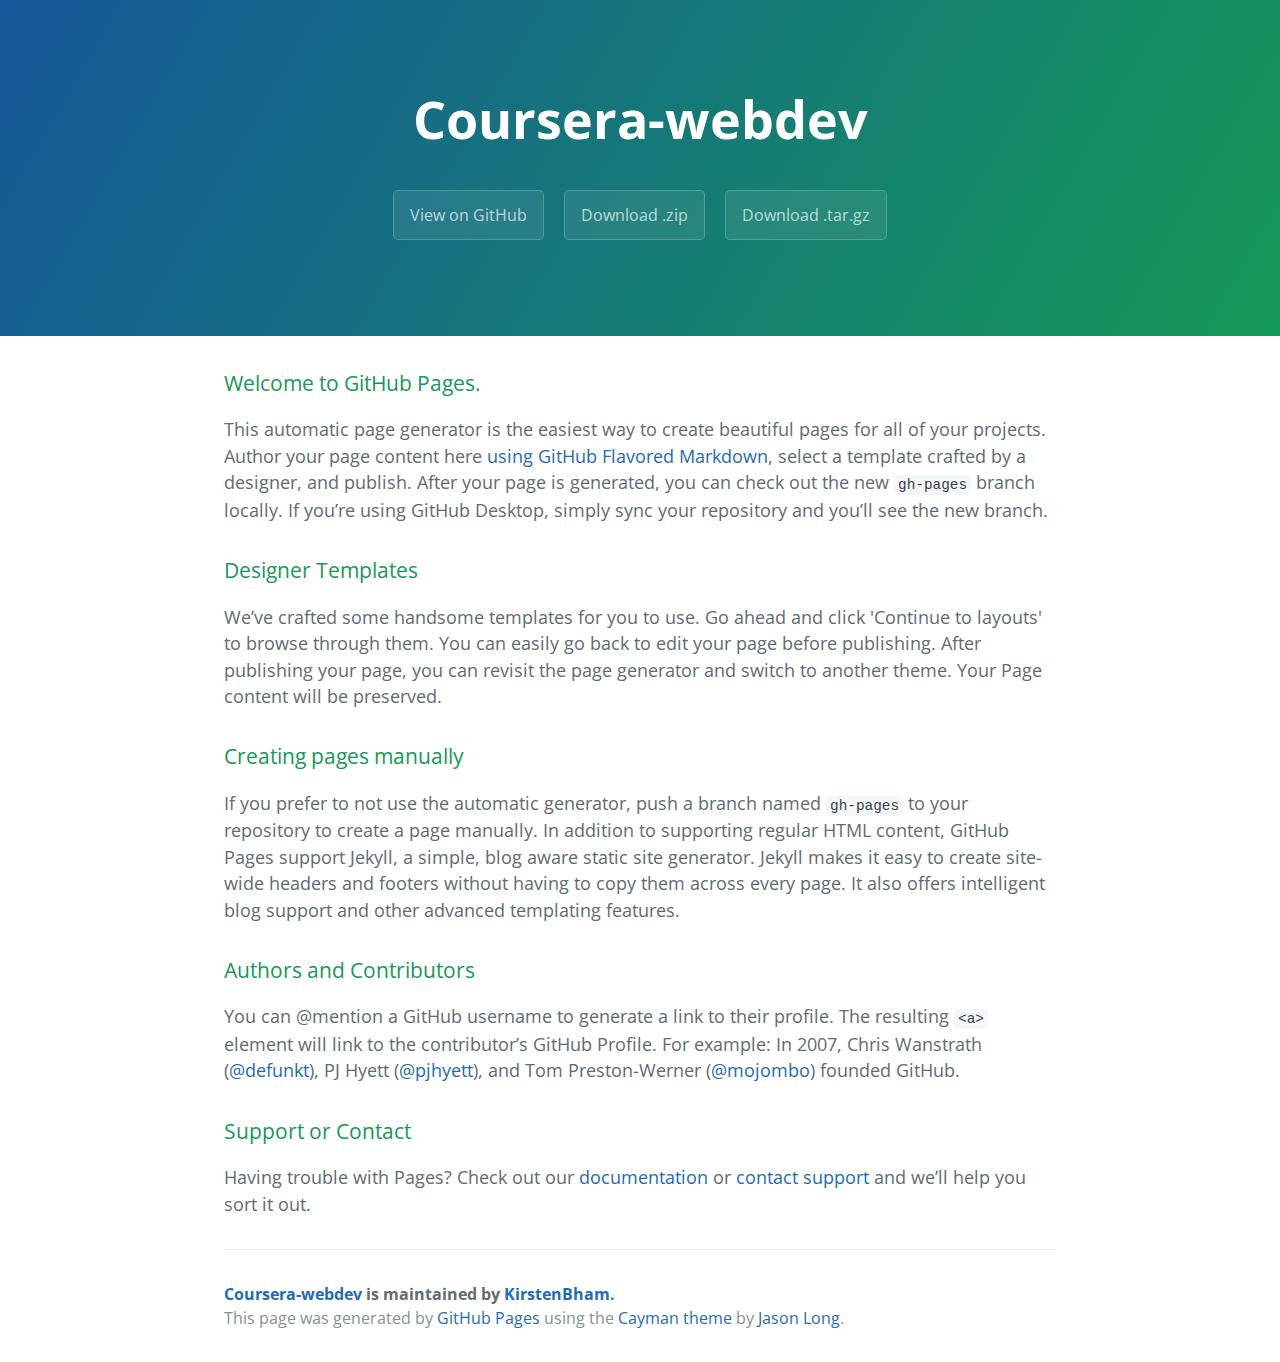
<file: index.html>
<!DOCTYPE html>
<html lang="en-us">
  <head>
    <meta charset="UTF-8">
    <title>Coursera-webdev by KirstenBham</title>
    <meta name="viewport" content="width=device-width, initial-scale=1">
    <link rel="stylesheet" type="text/css" href="stylesheets/normalize.css" media="screen">
    <link href='https://fonts.googleapis.com/css?family=Open+Sans:400,700' rel='stylesheet' type='text/css'>
    <link rel="stylesheet" type="text/css" href="stylesheets/stylesheet.css" media="screen">
    <link rel="stylesheet" type="text/css" href="stylesheets/github-light.css" media="screen">
  </head>
  <body>
    <section class="page-header">
      <h1 class="project-name">Coursera-webdev</h1>
      <h2 class="project-tagline"></h2>
      <a href="https://github.com/KirstenBham/coursera-webdev" class="btn">View on GitHub</a>
      <a href="https://github.com/KirstenBham/coursera-webdev/zipball/master" class="btn">Download .zip</a>
      <a href="https://github.com/KirstenBham/coursera-webdev/tarball/master" class="btn">Download .tar.gz</a>
    </section>

    <section class="main-content">
      <h3>
<a id="welcome-to-github-pages" class="anchor" href="#welcome-to-github-pages" aria-hidden="true"><span aria-hidden="true" class="octicon octicon-link"></span></a>Welcome to GitHub Pages.</h3>

<p>This automatic page generator is the easiest way to create beautiful pages for all of your projects. Author your page content here <a href="https://guides.github.com/features/mastering-markdown/">using GitHub Flavored Markdown</a>, select a template crafted by a designer, and publish. After your page is generated, you can check out the new <code>gh-pages</code> branch locally. If you’re using GitHub Desktop, simply sync your repository and you’ll see the new branch.</p>

<h3>
<a id="designer-templates" class="anchor" href="#designer-templates" aria-hidden="true"><span aria-hidden="true" class="octicon octicon-link"></span></a>Designer Templates</h3>

<p>We’ve crafted some handsome templates for you to use. Go ahead and click 'Continue to layouts' to browse through them. You can easily go back to edit your page before publishing. After publishing your page, you can revisit the page generator and switch to another theme. Your Page content will be preserved.</p>

<h3>
<a id="creating-pages-manually" class="anchor" href="#creating-pages-manually" aria-hidden="true"><span aria-hidden="true" class="octicon octicon-link"></span></a>Creating pages manually</h3>

<p>If you prefer to not use the automatic generator, push a branch named <code>gh-pages</code> to your repository to create a page manually. In addition to supporting regular HTML content, GitHub Pages support Jekyll, a simple, blog aware static site generator. Jekyll makes it easy to create site-wide headers and footers without having to copy them across every page. It also offers intelligent blog support and other advanced templating features.</p>

<h3>
<a id="authors-and-contributors" class="anchor" href="#authors-and-contributors" aria-hidden="true"><span aria-hidden="true" class="octicon octicon-link"></span></a>Authors and Contributors</h3>

<p>You can @mention a GitHub username to generate a link to their profile. The resulting <code>&lt;a&gt;</code> element will link to the contributor’s GitHub Profile. For example: In 2007, Chris Wanstrath (<a href="https://github.com/defunkt" class="user-mention">@defunkt</a>), PJ Hyett (<a href="https://github.com/pjhyett" class="user-mention">@pjhyett</a>), and Tom Preston-Werner (<a href="https://github.com/mojombo" class="user-mention">@mojombo</a>) founded GitHub.</p>

<h3>
<a id="support-or-contact" class="anchor" href="#support-or-contact" aria-hidden="true"><span aria-hidden="true" class="octicon octicon-link"></span></a>Support or Contact</h3>

<p>Having trouble with Pages? Check out our <a href="https://help.github.com/pages">documentation</a> or <a href="https://github.com/contact">contact support</a> and we’ll help you sort it out.</p>

      <footer class="site-footer">
        <span class="site-footer-owner"><a href="https://github.com/KirstenBham/coursera-webdev">Coursera-webdev</a> is maintained by <a href="https://github.com/KirstenBham">KirstenBham</a>.</span>

        <span class="site-footer-credits">This page was generated by <a href="https://pages.github.com">GitHub Pages</a> using the <a href="https://github.com/jasonlong/cayman-theme">Cayman theme</a> by <a href="https://twitter.com/jasonlong">Jason Long</a>.</span>
      </footer>

    </section>

  
  </body>
</html>
</file>
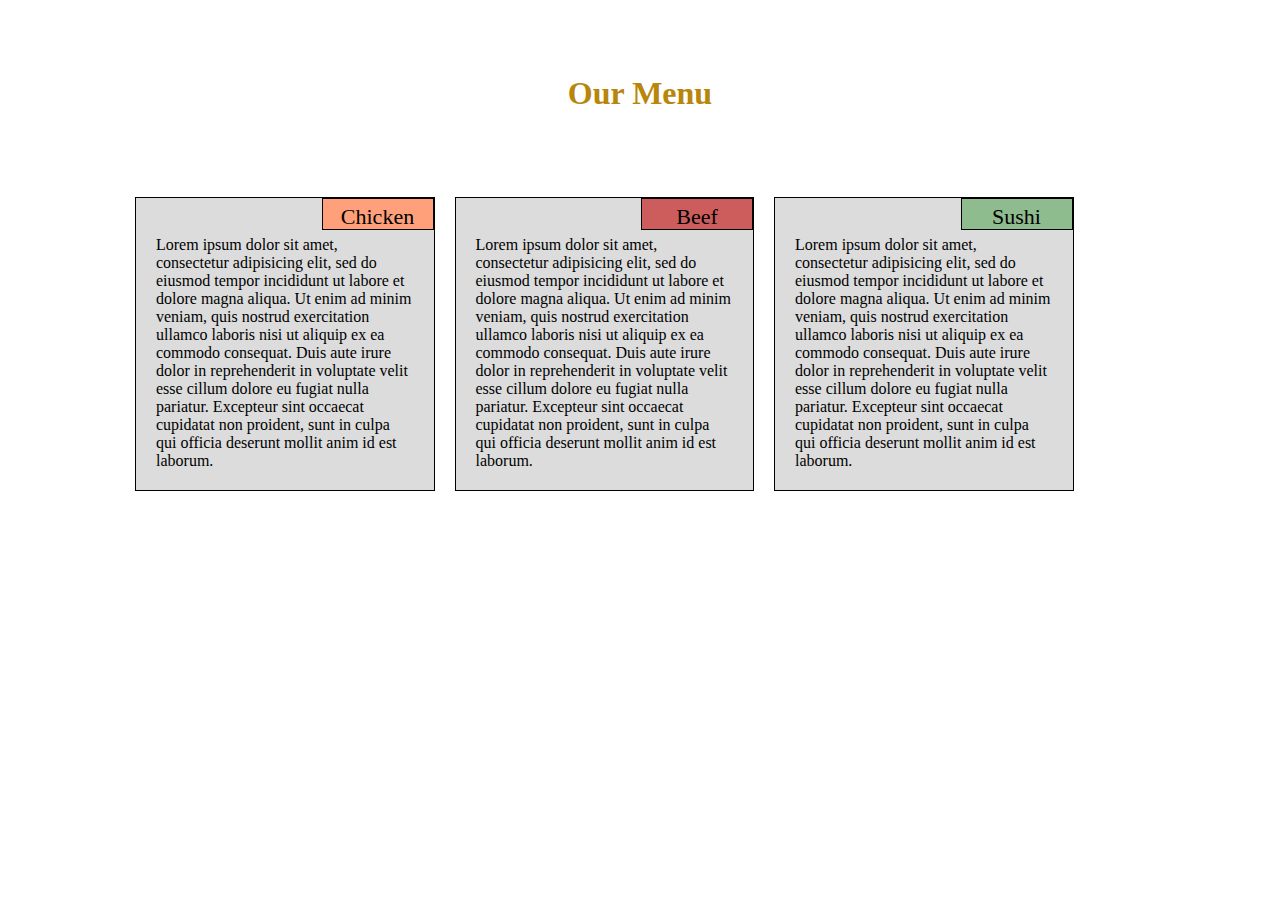
<file: solution/index.html>
<!DOCTYPE html>
<html>
<meta charset="utf-8">
<meta name="viewport" content="width=device-width, initial-scale=1">

<lang=en>
<head><link rel="stylesheet" type="text/css" href="style2.css">
	<title>New Restaurant</title>
</head>
<body>
<h1>Our Menu</h1>

<div>

	<section id="box1"><p id="chicken">Chicken</p><br>Lorem ipsum dolor sit amet, consectetur adipisicing elit, sed do eiusmod tempor incididunt ut labore et dolore magna aliqua. Ut enim ad minim veniam,
quis nostrud exercitation ullamco laboris nisi ut aliquip ex ea commodo
consequat. Duis aute irure dolor in reprehenderit in voluptate velit esse
cillum dolore eu fugiat nulla pariatur. Excepteur sint occaecat cupidatat non
proident, sunt in culpa qui officia deserunt mollit anim id est laborum.</section>
	
	<section id="box2"><p id="beef">Beef</p><br>Lorem ipsum dolor sit amet, consectetur adipisicing elit, sed do eiusmod
	tempor incididunt ut labore et dolore magna aliqua. Ut enim ad minim veniam,
	quis nostrud exercitation ullamco laboris nisi ut aliquip ex ea commodo
	consequat. Duis aute irure dolor in reprehenderit in voluptate velit esse
	cillum dolore eu fugiat nulla pariatur. Excepteur sint occaecat cupidatat non
	proident, sunt in culpa qui officia deserunt mollit anim id est laborum.</section>


	<section id="box3"><p id="sushi">Sushi</p><br>Lorem ipsum dolor sit amet, consectetur adipisicing elit, sed do eiusmod
tempor incididunt ut labore et dolore magna aliqua. Ut enim ad minim veniam,
quis nostrud exercitation ullamco laboris nisi ut aliquip ex ea commodo
consequat. Duis aute irure dolor in reprehenderit in voluptate velit esse
cillum dolore eu fugiat nulla pariatur. Excepteur sint occaecat cupidatat non
proident, sunt in culpa qui officia deserunt mollit anim id est laborum.</section>

</div>

</body>
</html>
</file>
<file: stylesheets/stylesheet.css>
* {
  box-sizing: border-box; }

body {
  padding: 0;
  margin: 0;
  font-family: "Open Sans", "Helvetica Neue", Helvetica, Arial, sans-serif;
  font-size: 16px;
  line-height: 1.5;
  color: #606c71; }

a {
  color: #1e6bb8;
  text-decoration: none; }
  a:hover {
    text-decoration: underline; }

.btn {
  display: inline-block;
  margin-bottom: 1rem;
  color: rgba(255, 255, 255, 0.7);
  background-color: rgba(255, 255, 255, 0.08);
  border-color: rgba(255, 255, 255, 0.2);
  border-style: solid;
  border-width: 1px;
  border-radius: 0.3rem;
  transition: color 0.2s, background-color 0.2s, border-color 0.2s; }
  .btn + .btn {
    margin-left: 1rem; }

.btn:hover {
  color: rgba(255, 255, 255, 0.8);
  text-decoration: none;
  background-color: rgba(255, 255, 255, 0.2);
  border-color: rgba(255, 255, 255, 0.3); }

@media screen and (min-width: 64em) {
  .btn {
    padding: 0.75rem 1rem; } }

@media screen and (min-width: 42em) and (max-width: 64em) {
  .btn {
    padding: 0.6rem 0.9rem;
    font-size: 0.9rem; } }

@media screen and (max-width: 42em) {
  .btn {
    display: block;
    width: 100%;
    padding: 0.75rem;
    font-size: 0.9rem; }
    .btn + .btn {
      margin-top: 1rem;
      margin-left: 0; } }

.page-header {
  color: #fff;
  text-align: center;
  background-color: #159957;
  background-image: linear-gradient(120deg, #155799, #159957); }

@media screen and (min-width: 64em) {
  .page-header {
    padding: 5rem 6rem; } }

@media screen and (min-width: 42em) and (max-width: 64em) {
  .page-header {
    padding: 3rem 4rem; } }

@media screen and (max-width: 42em) {
  .page-header {
    padding: 2rem 1rem; } }

.project-name {
  margin-top: 0;
  margin-bottom: 0.1rem; }

@media screen and (min-width: 64em) {
  .project-name {
    font-size: 3.25rem; } }

@media screen and (min-width: 42em) and (max-width: 64em) {
  .project-name {
    font-size: 2.25rem; } }

@media screen and (max-width: 42em) {
  .project-name {
    font-size: 1.75rem; } }

.project-tagline {
  margin-bottom: 2rem;
  font-weight: normal;
  opacity: 0.7; }

@media screen and (min-width: 64em) {
  .project-tagline {
    font-size: 1.25rem; } }

@media screen and (min-width: 42em) and (max-width: 64em) {
  .project-tagline {
    font-size: 1.15rem; } }

@media screen and (max-width: 42em) {
  .project-tagline {
    font-size: 1rem; } }

.main-content :first-child {
  margin-top: 0; }
.main-content img {
  max-width: 100%; }
.main-content h1, .main-content h2, .main-content h3, .main-content h4, .main-content h5, .main-content h6 {
  margin-top: 2rem;
  margin-bottom: 1rem;
  font-weight: normal;
  color: #159957; }
.main-content p {
  margin-bottom: 1em; }
.main-content code {
  padding: 2px 4px;
  font-family: Consolas, "Liberation Mono", Menlo, Courier, monospace;
  font-size: 0.9rem;
  color: #383e41;
  background-color: #f3f6fa;
  border-radius: 0.3rem; }
.main-content pre {
  padding: 0.8rem;
  margin-top: 0;
  margin-bottom: 1rem;
  font: 1rem Consolas, "Liberation Mono", Menlo, Courier, monospace;
  color: #567482;
  word-wrap: normal;
  background-color: #f3f6fa;
  border: solid 1px #dce6f0;
  border-radius: 0.3rem; }
  .main-content pre > code {
    padding: 0;
    margin: 0;
    font-size: 0.9rem;
    color: #567482;
    word-break: normal;
    white-space: pre;
    background: transparent;
    border: 0; }
.main-content .highlight {
  margin-bottom: 1rem; }
  .main-content .highlight pre {
    margin-bottom: 0;
    word-break: normal; }
.main-content .highlight pre, .main-content pre {
  padding: 0.8rem;
  overflow: auto;
  font-size: 0.9rem;
  line-height: 1.45;
  border-radius: 0.3rem; }
.main-content pre code, .main-content pre tt {
  display: inline;
  max-width: initial;
  padding: 0;
  margin: 0;
  overflow: initial;
  line-height: inherit;
  word-wrap: normal;
  background-color: transparent;
  border: 0; }
  .main-content pre code:before, .main-content pre code:after, .main-content pre tt:before, .main-content pre tt:after {
    content: normal; }
.main-content ul, .main-content ol {
  margin-top: 0; }
.main-content blockquote {
  padding: 0 1rem;
  margin-left: 0;
  color: #819198;
  border-left: 0.3rem solid #dce6f0; }
  .main-content blockquote > :first-child {
    margin-top: 0; }
  .main-content blockquote > :last-child {
    margin-bottom: 0; }
.main-content table {
  display: block;
  width: 100%;
  overflow: auto;
  word-break: normal;
  word-break: keep-all; }
  .main-content table th {
    font-weight: bold; }
  .main-content table th, .main-content table td {
    padding: 0.5rem 1rem;
    border: 1px solid #e9ebec; }
.main-content dl {
  padding: 0; }
  .main-content dl dt {
    padding: 0;
    margin-top: 1rem;
    font-size: 1rem;
    font-weight: bold; }
  .main-content dl dd {
    padding: 0;
    margin-bottom: 1rem; }
.main-content hr {
  height: 2px;
  padding: 0;
  margin: 1rem 0;
  background-color: #eff0f1;
  border: 0; }

@media screen and (min-width: 64em) {
  .main-content {
    max-width: 64rem;
    padding: 2rem 6rem;
    margin: 0 auto;
    font-size: 1.1rem; } }

@media screen and (min-width: 42em) and (max-width: 64em) {
  .main-content {
    padding: 2rem 4rem;
    font-size: 1.1rem; } }

@media screen and (max-width: 42em) {
  .main-content {
    padding: 2rem 1rem;
    font-size: 1rem; } }

.site-footer {
  padding-top: 2rem;
  margin-top: 2rem;
  border-top: solid 1px #eff0f1; }

.site-footer-owner {
  display: block;
  font-weight: bold; }

.site-footer-credits {
  color: #819198; }

@media screen and (min-width: 64em) {
  .site-footer {
    font-size: 1rem; } }

@media screen and (min-width: 42em) and (max-width: 64em) {
  .site-footer {
    font-size: 1rem; } }

@media screen and (max-width: 42em) {
  .site-footer {
    font-size: 0.9rem; } }
</file>
<file: stylesheets/github-light.css>
/*
The MIT License (MIT)

Copyright (c) 2016 GitHub, Inc.

Permission is hereby granted, free of charge, to any person obtaining a copy
of this software and associated documentation files (the "Software"), to deal
in the Software without restriction, including without limitation the rights
to use, copy, modify, merge, publish, distribute, sublicense, and/or sell
copies of the Software, and to permit persons to whom the Software is
furnished to do so, subject to the following conditions:

The above copyright notice and this permission notice shall be included in all
copies or substantial portions of the Software.

THE SOFTWARE IS PROVIDED "AS IS", WITHOUT WARRANTY OF ANY KIND, EXPRESS OR
IMPLIED, INCLUDING BUT NOT LIMITED TO THE WARRANTIES OF MERCHANTABILITY,
FITNESS FOR A PARTICULAR PURPOSE AND NONINFRINGEMENT. IN NO EVENT SHALL THE
AUTHORS OR COPYRIGHT HOLDERS BE LIABLE FOR ANY CLAIM, DAMAGES OR OTHER
LIABILITY, WHETHER IN AN ACTION OF CONTRACT, TORT OR OTHERWISE, ARISING FROM,
OUT OF OR IN CONNECTION WITH THE SOFTWARE OR THE USE OR OTHER DEALINGS IN THE
SOFTWARE.

*/

.pl-c /* comment */ {
  color: #969896;
}

.pl-c1 /* constant, variable.other.constant, support, meta.property-name, support.constant, support.variable, meta.module-reference, markup.raw, meta.diff.header */,
.pl-s .pl-v /* string variable */ {
  color: #0086b3;
}

.pl-e /* entity */,
.pl-en /* entity.name */ {
  color: #795da3;
}

.pl-smi /* variable.parameter.function, storage.modifier.package, storage.modifier.import, storage.type.java, variable.other */,
.pl-s .pl-s1 /* string source */ {
  color: #333;
}

.pl-ent /* entity.name.tag */ {
  color: #63a35c;
}

.pl-k /* keyword, storage, storage.type */ {
  color: #a71d5d;
}

.pl-s /* string */,
.pl-pds /* punctuation.definition.string, string.regexp.character-class */,
.pl-s .pl-pse .pl-s1 /* string punctuation.section.embedded source */,
.pl-sr /* string.regexp */,
.pl-sr .pl-cce /* string.regexp constant.character.escape */,
.pl-sr .pl-sre /* string.regexp source.ruby.embedded */,
.pl-sr .pl-sra /* string.regexp string.regexp.arbitrary-repitition */ {
  color: #183691;
}

.pl-v /* variable */ {
  color: #ed6a43;
}

.pl-id /* invalid.deprecated */ {
  color: #b52a1d;
}

.pl-ii /* invalid.illegal */ {
  color: #f8f8f8;
  background-color: #b52a1d;
}

.pl-sr .pl-cce /* string.regexp constant.character.escape */ {
  font-weight: bold;
  color: #63a35c;
}

.pl-ml /* markup.list */ {
  color: #693a17;
}

.pl-mh /* markup.heading */,
.pl-mh .pl-en /* markup.heading entity.name */,
.pl-ms /* meta.separator */ {
  font-weight: bold;
  color: #1d3e81;
}

.pl-mq /* markup.quote */ {
  color: #008080;
}

.pl-mi /* markup.italic */ {
  font-style: italic;
  color: #333;
}

.pl-mb /* markup.bold */ {
  font-weight: bold;
  color: #333;
}

.pl-md /* markup.deleted, meta.diff.header.from-file */ {
  color: #bd2c00;
  background-color: #ffecec;
}

.pl-mi1 /* markup.inserted, meta.diff.header.to-file */ {
  color: #55a532;
  background-color: #eaffea;
}

.pl-mdr /* meta.diff.range */ {
  font-weight: bold;
  color: #795da3;
}

.pl-mo /* meta.output */ {
  color: #1d3e81;
}
</file>
<file: solution/style2.css>
h1 {text-align: center;
	color: #B8860B;
	margin-top: 75px;
	margin-bottom: 75px;}

body {margin: 0px;
	font-family: Tahoma;}
* {box-sizing: border-box, center; }

div {height: 500px;
	position: relative; 
	margin-left: 125px;
	margin-right: 125px;}

section {position: relative; 
	width: 25%; 
	background-color: #DCDCDC; 
	float: left; 
	border: 1px solid black; 
	margin: 10px; 
	padding: 20px;
	font-size: 16px;}

p {width: 100px; 
	height: 20px; 
	padding: 5px; 
	position: absolute; 
	top:-22px;  
	right: 0px;
	border: 1px solid black;
	text-align: center;
	font-size: 22px;}
#chicken {background-color: #FFA07A;}
#beef {background-color: #CD5C5C;}
#sushi {background-color: #8FBC8F;}

/*large device--desktop */
@media (min-width: 992px) 
{section {width: 25%;}}


/*medium devices--tablets*/

@media (min-width: 768px) and (max-width: 991px)
{#box1 {width: 35%;}
#box2 {width: 35%;}
#box3 {width: 90%;} }


/*small devices--phones*/

@media (max-width: 767px)
{section {width: 80%}}
</file>
